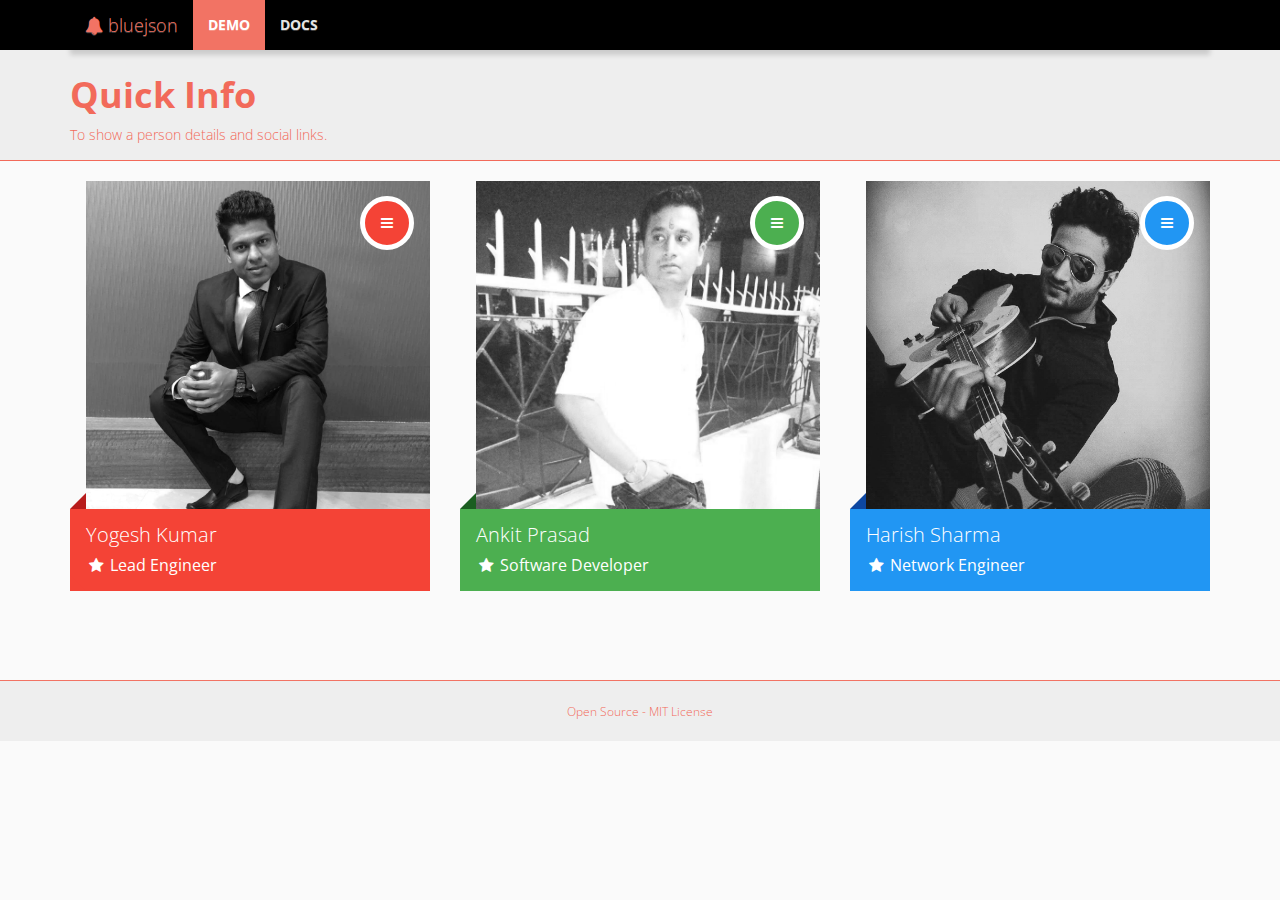
<file: index.html>
<!DOCTYPE html>
<html lang="en">
    <head>
        <title>Quick Info</title>
        <meta name="viewport" content="width=device-width, initial-scale=1">
        <link rel="stylesheet" type="text/css" media="all" href="css/bootstrap.min.css">
        <link rel="stylesheet" type="text/css" media="all" href="css/bootstrap-theme.min.css">
        <link rel="stylesheet" type="text/css" media="all" href="css/font-awesome.min.css">
        <link rel="stylesheet" type="text/css" media="all" href="css/jquery.quick-info.css">
        <link rel="stylesheet" type="text/css" media="all" href="css/main.css">
    </head>
     <body>
        <header class="navbar">
            <div class="container">
                <div class="row">
                    <div class="col-md-12">
                        <nav class="navbar navbar-static-top" role="navigation">
                            <div class="container-fluid">
                                <div class="navbar-header">
                                    <button type="button" class="navbar-toggle" data-toggle="collapse" data-target="#bs-example-navbar-collapse-9">
                                        <span class="sr-only">Toggle</span>
                                        <span class="icon-bar orange"></span>
                                        <span class="icon-bar orange"></span>
                                        <span class="icon-bar orange"></span>
                                    </button>
                                    <a class="navbar-brand" href="#">
                                        <span class="fa fa-bell"></span> <span>bluejson</span>
                                    </a>
                                </div>
                                <div class="collapse navbar-collapse" id="bs-example-navbar-collapse-9" nav-collapse="">
                                <ul class="nav navbar-nav">
                                    <li class="active"><a href="index.html">Demo</a></li>
                                    <li><a href="docs.html">Docs</a></li>
                                </ul>
                                </div>
                            </div>
                        </nav>
                    </div>
                </div>
            </div>
        </header>
        <section>
            <div class="header">
                 <div class="container">
                    <div class="row">
                        <div class="col-md-12">
                            <div class="row">
                                <div class="col-md-12">
                                    <h1>Quick Info</h1>
                                </div>
                                <div class="col-md-12">
                                    <p class="sub-header">To show a person details and social links.</p>
                                </div>
                            </div>
                        </div>
                    </div>
                </div>
            </div>
            <div class="body">
                <div class="container">
                    <div class="row">
                        <div class="col-md-4 col-sm-6 col-xs-12" id="quick_info_yogesh"></div>
                        <div class="col-md-4 col-sm-6 col-xs-12" id="quick_info_ankit"></div>
                        <div class="col-md-4 col-sm-6 col-xs-12" id="quick_info_harish"></div>
                    </div>
                </div>
            </div>
        </section>
        <footer>
            <div class="footer">
                <div class="container">
                    <div class="row">
                        <div class="text-center small">Open Source - MIT License</div>
                    </div>
                </div>
            </div>
        </footer>
        <script type="text/javascript" src="js/libs/jquery-1.12.4.min.js"></script>
        <script type="text/javascript" src="js/libs/bootstrap.min.js"></script>
        <script type="text/javascript" src="js/libs/jquery.quick-info.min.js"></script>
        <script type="text/javascript" src="js/index.js"></script>
    </body>
</html>
</file>
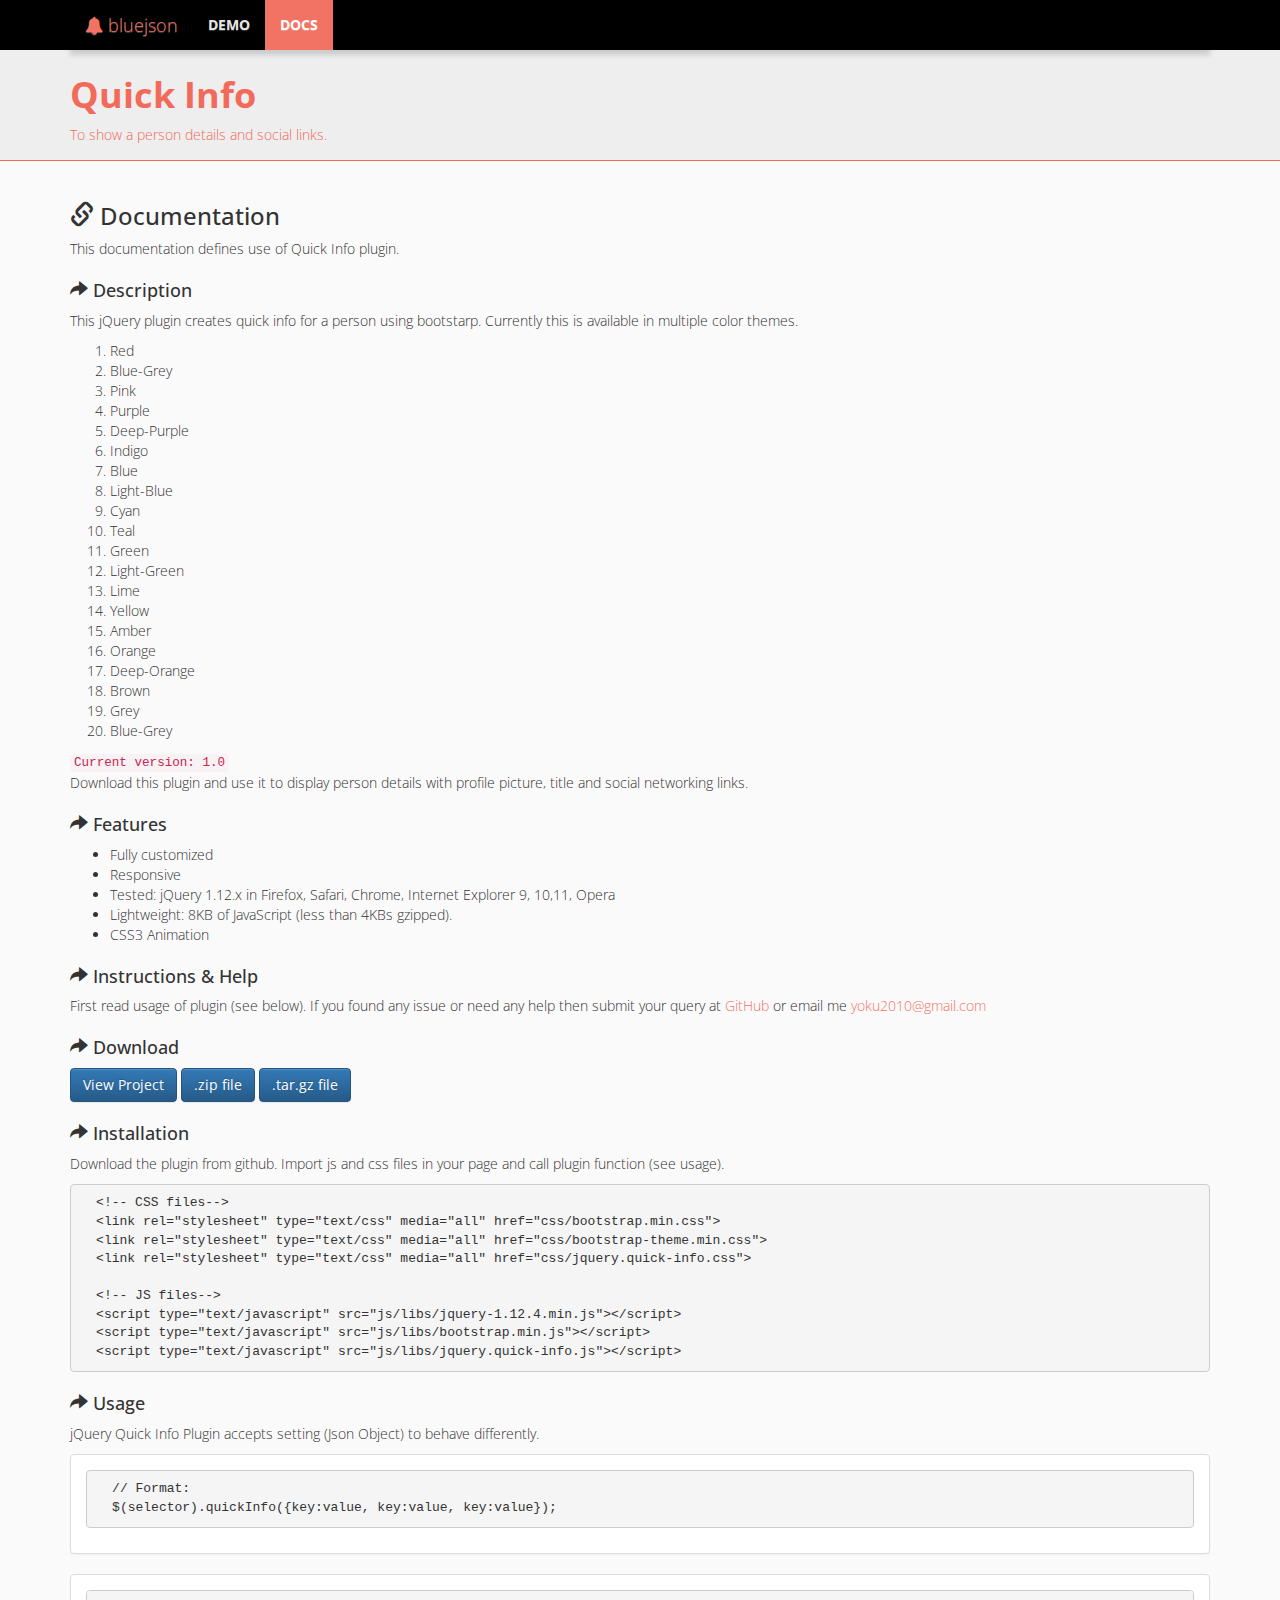
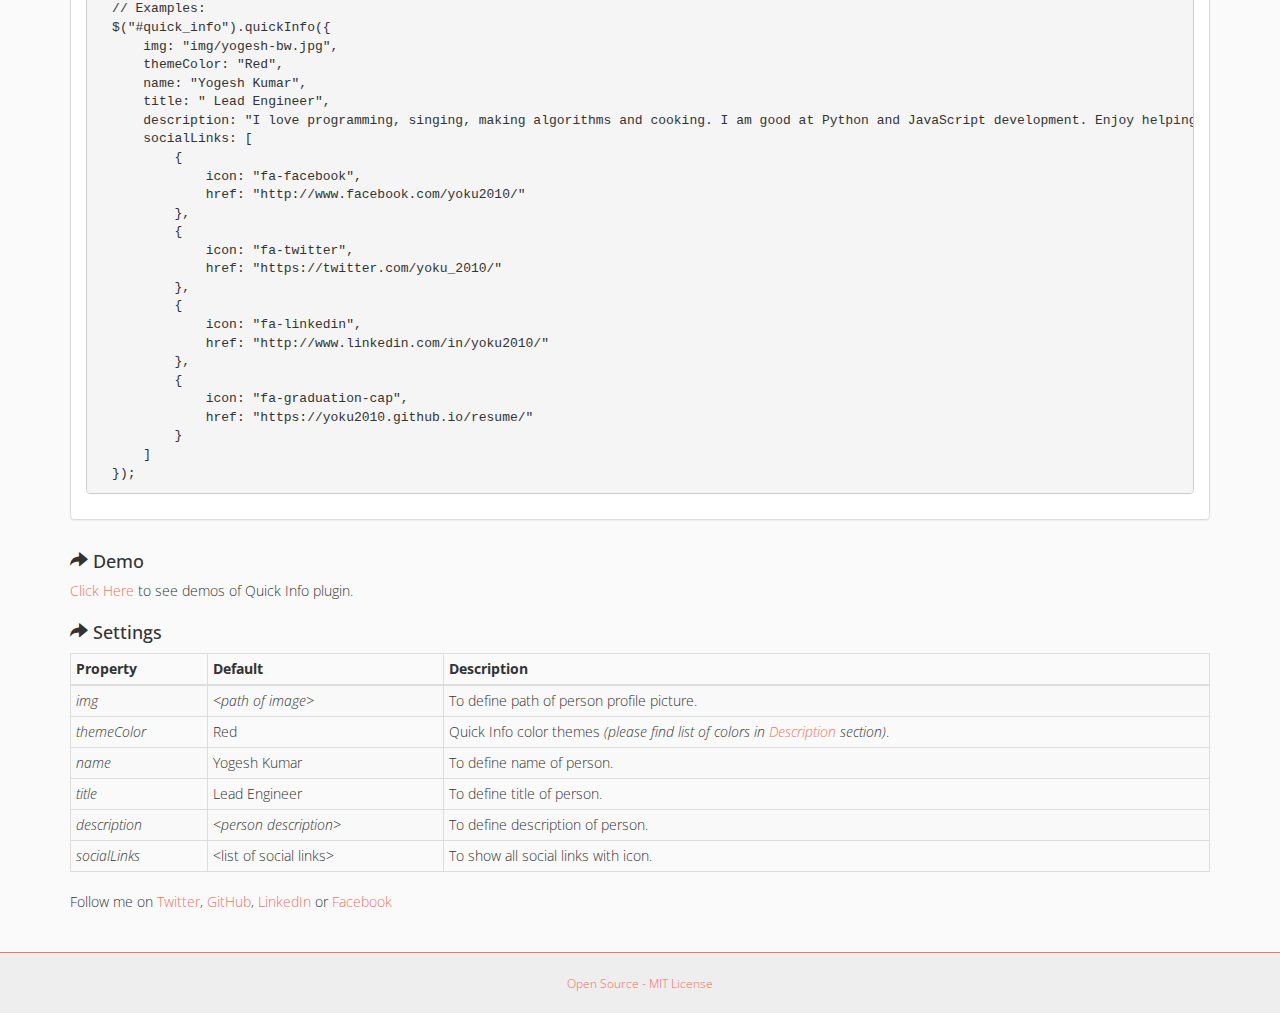
<file: docs.html>
<!DOCTYPE html>
<html lang="en">
    <head>
        <title>Quick Info</title>
        <meta name="viewport" content="width=device-width, initial-scale=1">
        <link rel="stylesheet" type="text/css" media="all" href="css/bootstrap.min.css">
        <link rel="stylesheet" type="text/css" media="all" href="css/bootstrap-theme.min.css">
        <link rel="stylesheet" type="text/css" media="all" href="css/font-awesome.min.css">
        <link rel="stylesheet" type="text/css" media="all" href="css/main.css">
    </head>
     <body>
        <header class="navbar">
            <div class="container">
                <div class="row">
                    <div class="col-md-12">
                        <nav class="navbar navbar-static-top" role="navigation">
                            <div class="container-fluid">
                                <div class="navbar-header">
                                    <button type="button" class="navbar-toggle" data-toggle="collapse" data-target="#bs-example-navbar-collapse-9">
                                        <span class="sr-only">Toggle</span>
                                        <span class="icon-bar orange"></span>
                                        <span class="icon-bar orange"></span>
                                        <span class="icon-bar orange"></span>
                                    </button>
                                    <a class="navbar-brand" href="#">
                                        <span class="fa fa-bell"></span> <span>bluejson</span>
                                    </a>
                                </div>
                                <div class="collapse navbar-collapse" id="bs-example-navbar-collapse-9" nav-collapse="">
                                <ul class="nav navbar-nav">
                                    <li><a href="index.html">Demo</a></li>
                                    <li class="active"><a href="docs.html">Docs</a></li>
                                </ul>
                                </div>
                            </div>
                        </nav>
                    </div>
                </div>
            </div>
        </header>
        <section>
            <div class="header">
                 <div class="container">
                    <div class="row">
                        <div class="col-md-12">
                            <div class="row">
                                <div class="col-md-12">
                                    <h1>Quick Info</h1>
                                </div>
                                <div class="col-md-12">
                                    <p class="sub-header">To show a person details and social links.</p>
                                </div>
                            </div>
                        </div>
                    </div>
                </div>
            </div>
            <div class="body">
                <div class="container">
                    <div class="row">
                        <div class="col-md-12">
                            <h3><span class="glyphicon glyphicon-link"></span> Documentation</h3>
                            <article>
                                <p class="s-desc">This documentation defines use of Quick Info plugin.</p>
                            </article>
                        </div>
                    </div>
                    <div class="row" id="description">
                        <div class="col-md-12">
                            <h4><span class="glyphicon glyphicon-share-alt"></span> Description</h4>
                            <p>This jQuery plugin creates quick info for a person using bootstarp. Currently this is available in multiple color themes.
                              <ol>
                                <li>Red</li>
                                <li>Blue-Grey</li>
                                <li>Pink</li>
                                <li>Purple</li>
                                <li>Deep-Purple</li>
                                <li>Indigo</li>
                                <li>Blue</li>
                                <li>Light-Blue</li>
                                <li>Cyan</li>
                                <li>Teal</li>
                                <li>Green</li>
                                <li>Light-Green</li>
                                <li>Lime</li>
                                <li>Yellow</li>
                                <li>Amber</li>
                                <li>Orange</li>
                                <li>Deep-Orange</li>
                                <li>Brown</li>
                                <li>Grey</li>
                                <li>Blue-Grey</li>
                              </ol>
                            </p>
                            <code>Current version: 1.0</code>
                            <p>Download this plugin and use it to display person details with profile picture, title and social networking links.</p>
                        </div>
                    </div>
                    <div class="row">
                        <div class="col-md-12">
                            <h4><span class="glyphicon glyphicon-share-alt"></span> Features</h4>
                            <ul>
                                <li>Fully customized</li>
                                <li>Responsive</li>
                                <li>Tested: jQuery 1.12.x in Firefox, Safari, Chrome, Internet Explorer 9, 10,11, Opera</li>
                                <li>Lightweight: 8KB of JavaScript (less than 4KBs gzipped).</li>
                                <li>CSS3 Animation</li>
                            </ul>
                        </div>
                    </div>
                    <div class="row">
                        <div class="col-md-12">
                            <h4><span class="glyphicon glyphicon-share-alt"></span> Instructions &amp; Help</h4>
                            <p>
                            First read usage of plugin (see below). If you found any issue or need any help then submit your query at <a class="user-mention" href="https://github.com/yoku2010/quick-info">GitHub</a> or email me <a class="user-mention" href="mailto:yoku2010@gmail.com">yoku2010@gmail.com</a>
                            </p>
                        </div>
                    </div>
                    <div class="row">
                        <div class="col-md-12">
                            <h4><span class="glyphicon glyphicon-share-alt"></span> Download</h4>
                            <p>
                                <a class="btn btn-primary" href="https://github.com/yoku2010/quick-info/">View Project</a>
                                <a class="btn btn-primary" href="https://github.com/yoku2010/quick-info/zipball/master">.zip file</a>
                                <a class="btn btn-primary" href="https://github.com/yoku2010/quick-info/tarball/master">.tar.gz file</a>
                            </p>
                        </div>
                    </div>
                    <div class="row">
                        <div class="col-md-12">
                            <h4><span class="glyphicon glyphicon-share-alt"></span> Installation</h4>
                            <p>
                                Download the plugin from github. Import js and css files in your page and call plugin function (see usage).
                            </p>
                            <pre>
  &lt;!-- CSS files--&gt;
  &lt;link rel="stylesheet" type="text/css" media="all" href="css/bootstrap.min.css"&gt;
  &lt;link rel="stylesheet" type="text/css" media="all" href="css/bootstrap-theme.min.css"&gt;
  &lt;link rel="stylesheet" type="text/css" media="all" href="css/jquery.quick-info.css"&gt;

  &lt;!-- JS files--&gt;
  &lt;script type="text/javascript" src="js/libs/jquery-1.12.4.min.js"&gt;&lt;/script&gt;
  &lt;script type="text/javascript" src="js/libs/bootstrap.min.js"&gt;&lt;/script&gt;
  &lt;script type="text/javascript" src="js/libs/jquery.quick-info.js"&gt;&lt;/script&gt;</pre>
                        </div>
                    </div>
                    <div class="row">
                        <div class="col-md-12">
                            <h4><span class="glyphicon glyphicon-share-alt"></span> Usage</h4>
                            <p>jQuery Quick Info Plugin accepts setting (Json Object) to behave differently.</p>
                            <div class="panel panel-default">
                                <div class="panel-body">
                                    <pre>
  // Format:
  $(selector).quickInfo({key:value, key:value, key:value});</pre>
                                </div>
                            </div>
                            <div class="panel panel-default">
                                <div class="panel-body">
                                    <pre>
  // Examples:
  $("#quick_info").quickInfo({
      img: "img/yogesh-bw.jpg",
      themeColor: "Red",
      name: "Yogesh Kumar",
      title: " Lead Engineer",
      description: "I love programming, singing, making algorithms and cooking. I am good at Python and JavaScript development. Enjoy helping others and learn more. Enthusiast and Passionate about pushing front end development to the next level. Ability to work independently and seek answers.",
      socialLinks: [
          {
              icon: "fa-facebook",
              href: "http://www.facebook.com/yoku2010/"
          },
          {
              icon: "fa-twitter",
              href: "https://twitter.com/yoku_2010/"
          },
          {
              icon: "fa-linkedin",
              href: "http://www.linkedin.com/in/yoku2010/"
          },
          {
              icon: "fa-graduation-cap",
              href: "https://yoku2010.github.io/resume/"
          }
      ]
  });</pre>
                                </div>
                            </div>
                        </div>
                    </div>
                    <div class="row">
                        <div class="col-md-12">
                            <h4><span class="glyphicon glyphicon-share-alt"></span> Demo</h4>
                            <p><a href="index.html">Click Here</a> to see demos of Quick Info plugin.</p>
                        </div>
                    </div>
                    <div class="row">
                        <div class="col-md-12">
                            <h4><span class="glyphicon glyphicon-share-alt"></span> Settings</h4>
                            <table class="table table-condensed table-striped table-hover table-bordered">
                                <thead>
                                    <tr>
                                        <th class="pro">Property</th>
                                        <th>Default</th>
                                        <th>Description</th>
                                    </tr>
                                </thead>
                                <tbody>
                                    <tr>
                                        <td><em>img</em></td>
                                        <td><i>&lt;path of image&gt;</i></td>
                                        <td>To define path of person profile picture.</td>
                                    </tr>
                                    <tr>
                                        <td><em>themeColor</em></td>
                                        <td>Red</td>
                                        <td>Quick Info color themes <i>(please find list of colors in <a href="#description">Description</a> section)</i>.</td>
                                    </tr>
                                    <tr>
                                        <td><em>name</em></td>
                                        <td>Yogesh Kumar</td>
                                        <td>To define name of person.</td>
                                    </tr>
                                    <tr>
                                        <td><em>title</em></td>
                                        <td>Lead Engineer</td>
                                        <td>To define title of person.</td>
                                    </tr>
                                    <tr>
                                        <td><em>description</em></td>
                                        <td><i>&lt;person description&gt;</i></td>
                                        <td>To define description of person.</td>
                                    </tr>
                                    <tr>
                                        <td><em>socialLinks</em></td>
                                        <td>&lt;list of social links&gt;</td>
                                        <td>To show all social links with icon.</td>
                                    </tr>
                                </tbody>
                            </table>
                            <p>Follow me on <a class="user-mention" href="https://twitter.com/yoku_2010">Twitter</a>, <a class="user-mention" href="https://github.com/yoku2010">GitHub</a>, <a class="user-mention" href="http://www.linkedin.com/pub/yogesh-kumar/22/1b0/997">LinkedIn</a> or <a class="user-mention" href="http://www.facebook.com/yoku2010">Facebook</a></p>
                        </div>
                    </div>
                </div>
            </div>
        </section>
        <footer>
            <div class="footer">
                <div class="container">
                    <div class="row">
                        <div class="text-center small">Open Source - MIT License</div>
                    </div>
                </div>
            </div>
        </footer>
        <script type="text/javascript" src="js/libs/jquery-1.12.4.min.js"></script>
        <script type="text/javascript" src="js/libs/bootstrap.min.js"></script>
    </body>
</html>
</file>
<file: css/main.css>
@import url(http://fonts.googleapis.com/css?family=Open+Sans:400);
@import url(http://fonts.googleapis.com/css?family=Open+Sans:300);
@import url(http://fonts.googleapis.com/css?family=Open+Sans:600);
@import url(http://fonts.googleapis.com/css?family=Open+Sans:700);
@import url(http://fonts.googleapis.com/css?family=Open+Sans:300italic);
@import url(http://fonts.googleapis.com/css?family=Roboto+Condensed:400);
@import url(http://fonts.googleapis.com/css?family=Roboto+Condensed:300);
body {
    font: 300 14px/20px 'Open Sans', sans-serif;
    background-color: #FAFAFA;
}
section {
    min-height: 600px;
}
a {
    color: #F27364;
}
a:hover, a:focus {
    color: #F26A5A;
}
h1 {
    color: #F26A5A;
}
.bold {
    font-weight: bold;
}
.navbar {
    background: #000;
    border: 0px none;
    box-shadow: 0 5px 5px rgba(0, 0, 0, 0.15);
    margin-bottom: 0px;
    border: 0px none;
    border-radius:0px;
}
.navbar .navbar-nav>li>a {
    text-transform: uppercase;
    font-weight: bold;
    color: #e6e5e5;
}
.navbar .navbar-nav>li.active>a,
.navbar .navbar-nav>li:hover>a,
.navbar .navbar-nav>li>a:hover {
    background-color: #F27364;
    color: #FFF;
}
.navbar .navbar-toggle .icon-bar {
    background-color: #F26A5A;
}
.header {
    position: relative;
    padding: 5px;
    margin-bottom: 20px;
    background-color: #EEEEEE;
    color: #FFF;
    border-bottom: 1px solid #F26A5A;
}
.header h1 {
    font-weight: bold;
}
.header .sub-header {
    color: #F26A5A;
}
.footer {
    background: #EEEEEE;
    padding: 20px 0;
    margin-top: 30px;
    color: #F26A5A;
    border-top: 1px solid #F27364;
}
</file>
